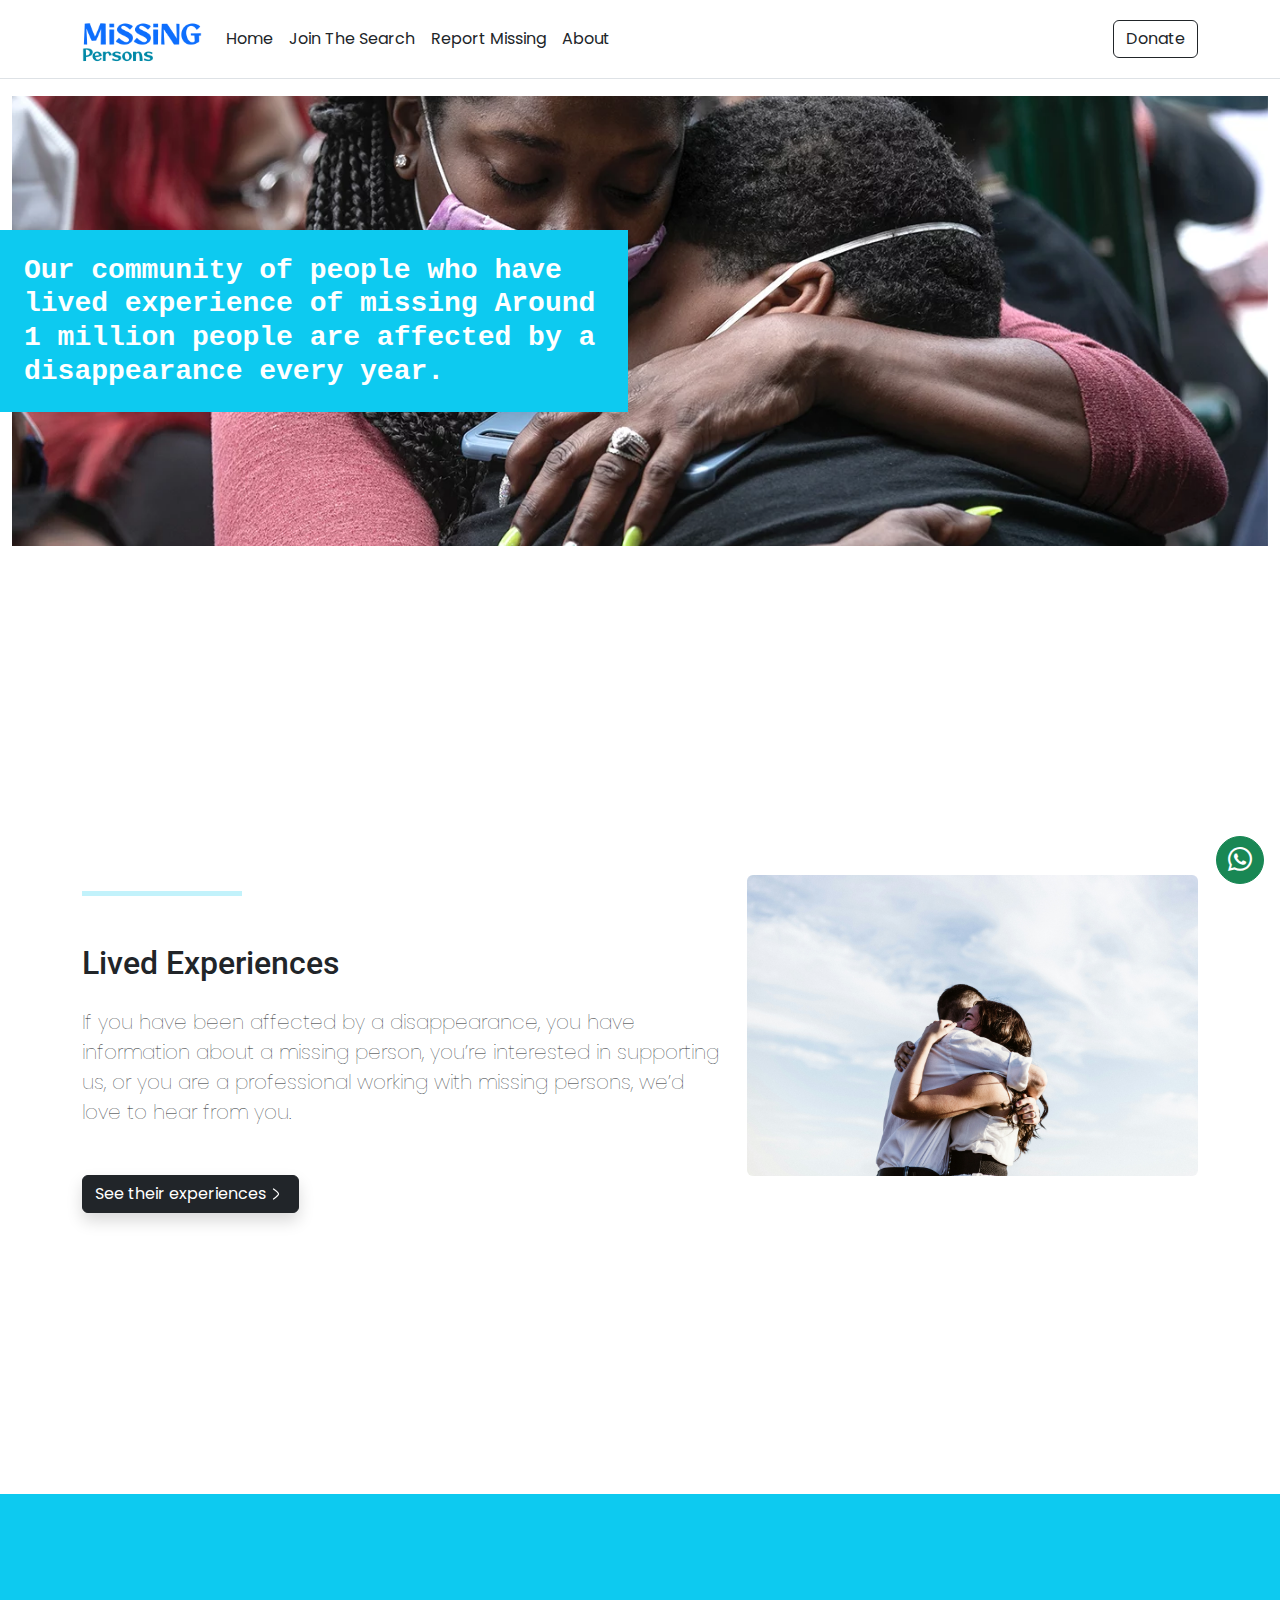
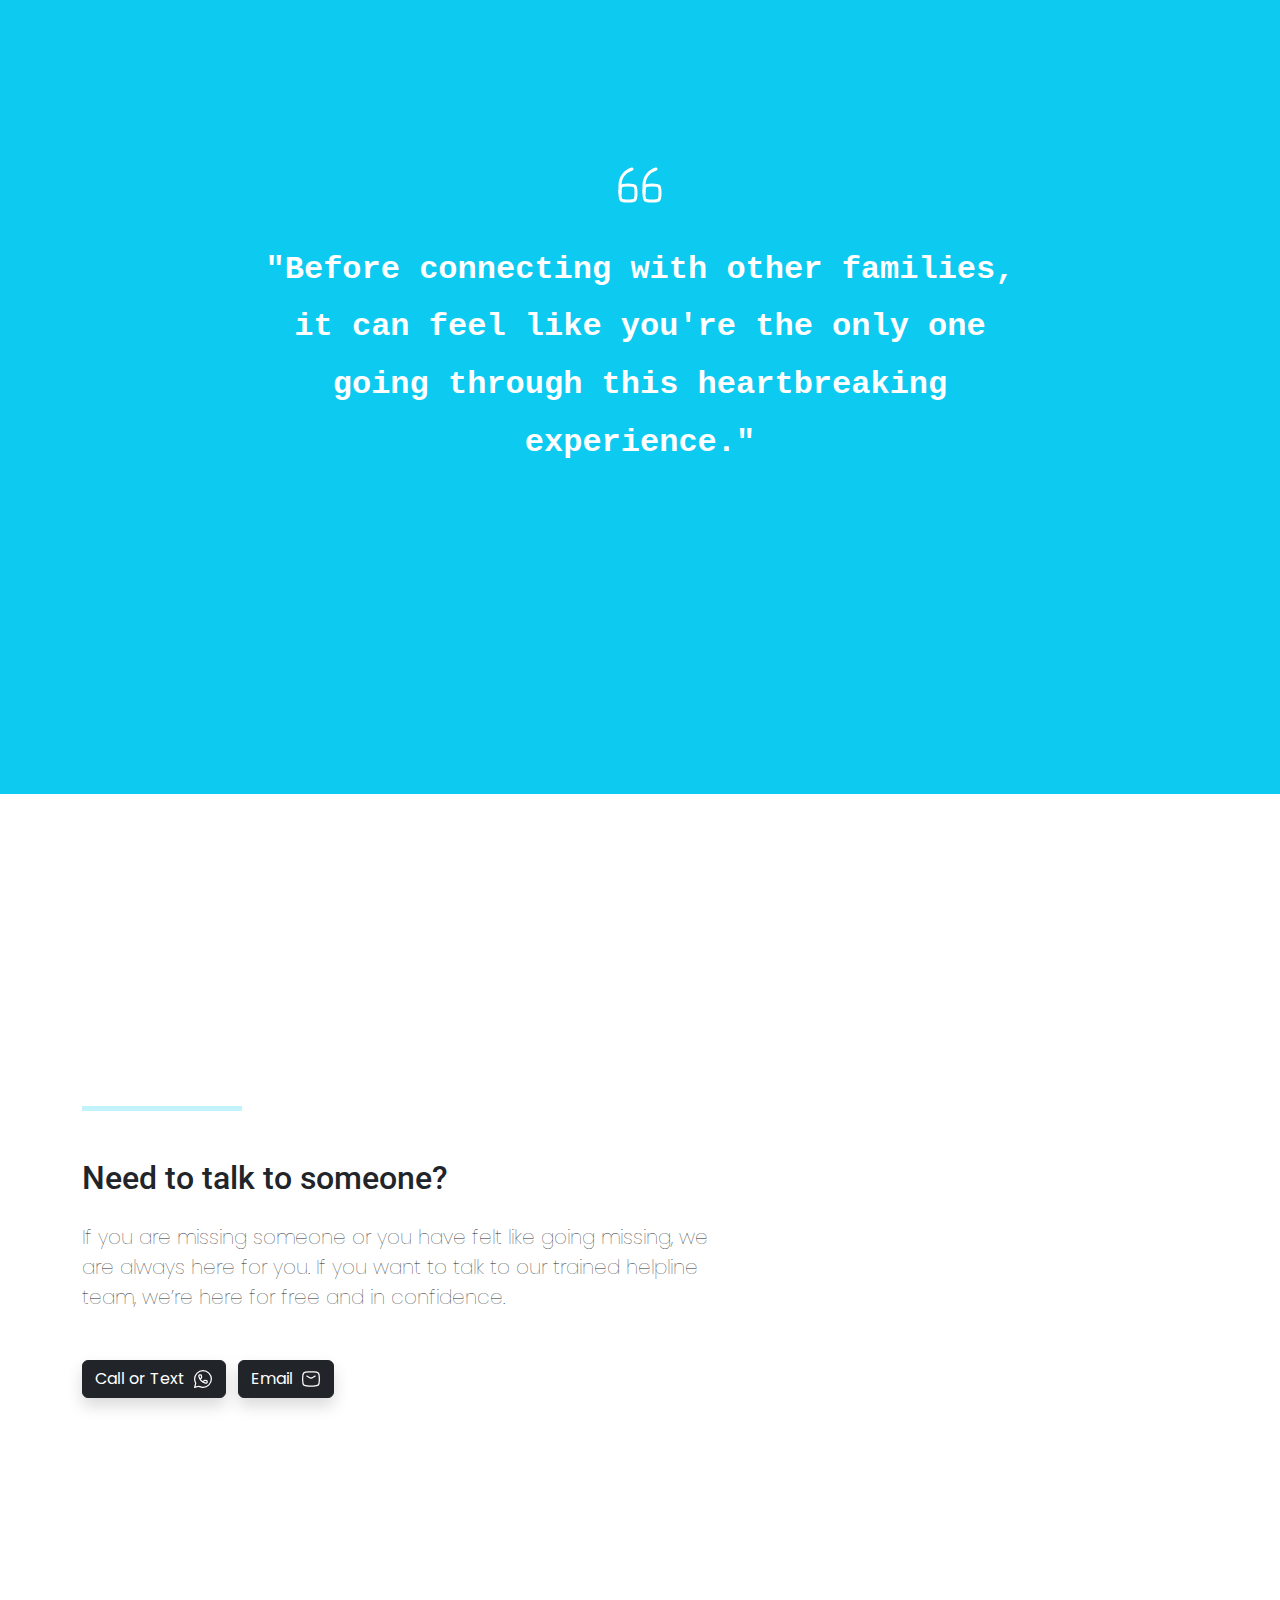
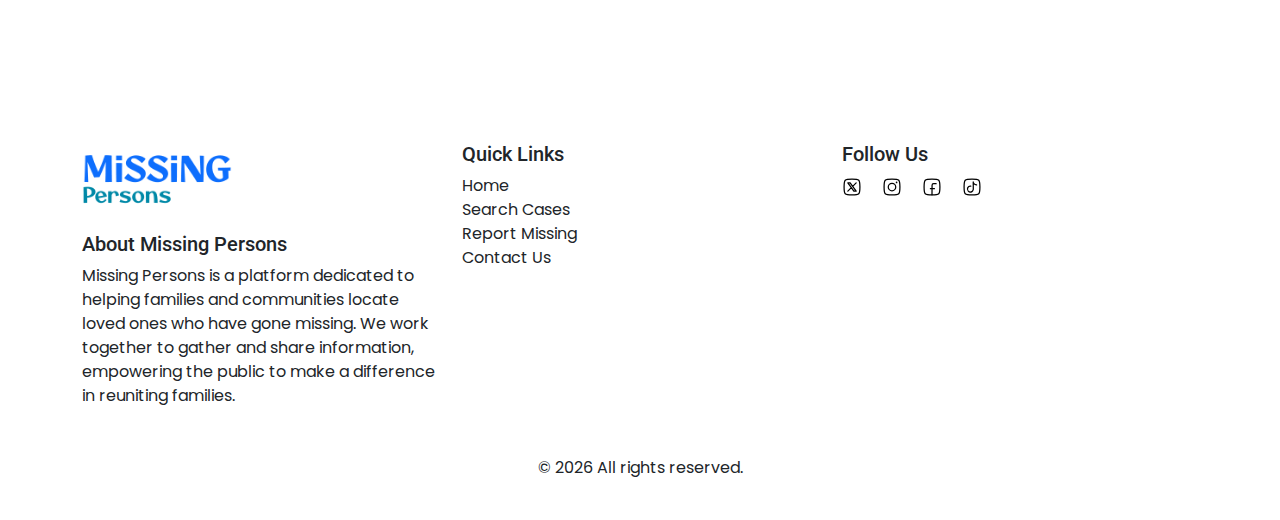
<file: about.html>
<!DOCTYPE html>
<html lang="en">

<head>
    <meta charset="utf-8" />
    <meta name="viewport" content="width=device-width, initial-scale=1" />
    <title>Missing Persons</title>

    <!-- Favicon -->
    <link rel="icon" href="assets/img/mobile.png" type="image/x-icon" />

    <!-- Bootstrap CSS -->
    <link href="https://cdn.jsdelivr.net/npm/bootstrap@5.3.3/dist/css/bootstrap.min.css" rel="stylesheet" />
    <!-- Bootstrap Icons -->
    <link rel="stylesheet" href="https://cdn.jsdelivr.net/npm/bootstrap-icons@1.11.3/font/bootstrap-icons.min.css" />

    <link
        href="https://fonts.googleapis.com/css2?family=Roboto:wght@400;500;700&family=Poppins:wght@400;500;700&display=swap"
        rel="stylesheet" />
    <link rel="stylesheet" href="styles.min.css" />
</head>

<body class="bg-white">
    <!-- Navbar -->
    <nav class="navbar navbar-expand-lg border-bottom bg-white fixed-top border-body p-2">
        <div class="container">
            <a class="navbar-brand" href="index.html">
                <img src="assets/img/mobile.png" alt="Missing Persons Logo" class="logo-img" />
            </a>
            <button class="navbar-toggler" type="button" data-bs-toggle="collapse"
                data-bs-target="#navbarSupportedContent" aria-controls="navbarSupportedContent" aria-expanded="false"
                aria-label="Toggle navigation">
                <span class="navbar-toggler-icon"></span>
            </button>
            <div class="collapse navbar-collapse" id="navbarSupportedContent">
                <ul class="navbar-nav me-auto mb-2 mb-lg-0">
                    <li class="nav-item">
                        <a class="nav-link text-dark" href="index.html">Home</a>
                    </li>
                    <li class="nav-item">
                        <a class="nav-link text-dark" href="search.html">Join The Search</a>
                    </li>
                    <li class="nav-item">
                        <a class="nav-link text-dark" href="report.html">Report Missing</a>
                    </li>
                    <li class="nav-item">
                        <a class="nav-link text-dark" href="about.html">About</a>
                    </li>
                </ul>
                <!-- Icons -->
                <a type="button" class="btn btn-outline-dark" href="donate.html">Donate</a>
            </div>
        </div>
    </nav>

    <!-- Main content -->
    <div class="container-fluid min-vh-50 d-flex flex-column mt-5 py-5">
        <!-- Hero Section -->
        <section class="hero d-flex align-items-center bg-opacity-80"
            style="background-image: url('assets/img/main.webp'); background-size: cover; background-position: center; height: 50vh;"
            data-aos="fade-up" data-aos-duration="2000">
            <div class="row w-100">
                <div class="col-6 text-white bg-info p-3">
                    <h4 class="mb-2 mt-2 font-monospace fw-bold fs-3 px-2">Our community of people who have lived
                        experience of missing
                        Around 1 million people are affected by a disappearance every year.</h4>
                </div>
            </div>
        </section>
    </div>
    <!--Lived Experiences-->
    <div class="container-fluid min-vh-100 d-flex flex-column justify-content-center align-items-center">
        <div class="container">
            <div class="row justify-content-start align-items-start mb-4 mt-4">
                <div class="col-12 col-md-7">
                    <!-- Horizontal Line (Half of Heading) -->
                    <hr class="w-25 border-info border-5 mb-4 ms-0">

                    <!-- Heading -->
                    <h2 class="mt-5">Lived Experiences</h2>

                    <!-- Description -->
                    <p class="lead mt-4 mb-4 fw-lighter">
                        If you have been affected by a disappearance, you have information about a missing person,
                        you’re interested in supporting us, or you are a professional working with missing persons,
                        we’d love to hear from you.
                    </p>

                    <!-- Get in Touch Button -->
                    <button type="button" class="btn btn-dark shadow mt-4">See their experiences<svg
                            xmlns="http://www.w3.org/2000/svg" viewBox="0 0 24 24" width="20" height="20"
                            color="#ffffff" fill="none">
                            <path d="M9.00005 6C9.00005 6 15 10.4189 15 12C15 13.5812 9 18 9 18" stroke="currentColor"
                                stroke-width="1.5" stroke-linecap="round" stroke-linejoin="round" />
                        </svg></button>
                </div>
                <div class="col-12 col-md-5">
                    <img src="assets/img/abt.jpg" class="img-fluid rounded" alt="">
                </div>
            </div>
        </div>
    </div>
    <!--Hope-->
    <div class="container-fluid min-vh-100 d-flex flex-column justify-content-center align-items-center bg-info">
        <div class="quote-container">
            <svg xmlns="http://www.w3.org/2000/svg" viewBox="0 0 24 24" width="48" height="48" class="quote-icon"
                fill="none">
                <path
                    d="M14 16C14 14.1144 14 13.1716 14.5858 12.5858C15.1716 12 16.1144 12 18 12C19.8856 12 20.8284 12 21.4142 12.5858C22 13.1716 22 14.1144 22 16C22 17.8856 22 18.8284 21.4142 19.4142C20.8284 20 19.8856 20 18 20C16.1144 20 15.1716 20 14.5858 19.4142C14 18.8284 14 17.8856 14 16Z"
                    stroke="currentColor" stroke-width="1.5" />
                <path d="M14 16V11.8626C14 8.19569 16.5157 5.08584 20 4" stroke="currentColor" stroke-width="1.5"
                    stroke-linecap="round" />
                <path
                    d="M2 16C2 14.1144 2 13.1716 2.58579 12.5858C3.17157 12 4.11438 12 6 12C7.88562 12 8.82843 12 9.41421 12.5858C10 13.1716 10 14.1144 10 16C10 17.8856 10 18.8284 9.41421 19.4142C8.82843 20 7.88562 20 6 20C4.11438 20 3.17157 20 2.58579 19.4142C2 18.8284 2 17.8856 2 16Z"
                    stroke="currentColor" stroke-width="1.5" />
                <path d="M2 16V11.8626C2 8.19569 4.51571 5.08584 8 4" stroke="currentColor" stroke-width="1.5"
                    stroke-linecap="round" />
            </svg>
            <h2 class="quote-text font-monospace fw-bold fs-2 text-white">
                "Before connecting with other families, it can feel like you're the only one going
                through this heartbreaking experience."
            </h2>
        </div>
    </div>
    <!--Talk To Us-->
    <div class="container-fluid min-vh-100 d-flex flex-column justify-content-center align-items-center">
        <div class="container">
            <div class="row justify-content-start align-items-start mb-4 mt-4">
                <div class="col-12 col-md-7">
                    <!-- Horizontal Line (Half of Heading) -->
                    <hr class="w-25 border-info border-5 mb-4 ms-0">
    
                    <!-- Heading -->
                    <h2 class="mt-5">Need to talk to someone?</h2>
    
                    <!-- Description -->
                    <p class="lead mt-4 mb-4 fw-lighter">
                        If you are missing someone or you have felt like going missing, we are always here for you.
                        If you want to talk to our trained helpline team, we’re here for free and in confidence.
                    </p>
    
                    <!-- Get in Touch Buttons -->
                    <a href="tel:+1234567890" class="btn btn-dark shadow mt-4 d-inline-flex align-items-center me-2">
                        Call or Text
                        <svg xmlns="http://www.w3.org/2000/svg" viewBox="0 0 24 24" width="20" height="20" color="#ffffff" fill="none" class="ms-2">
                            <path d="M12 22C17.5228 22 22 17.5228 22 12C22 6.47715 17.5228 2 12 2C6.47715 2 2 6.47715 2 12C2 13.3789 2.27907 14.6926 2.78382 15.8877C3.06278 16.5481 3.20226 16.8784 3.21953 17.128C3.2368 17.3776 3.16334 17.6521 3.01642 18.2012L2 22L5.79877 20.9836C6.34788 20.8367 6.62244 20.7632 6.87202 20.7805C7.12161 20.7977 7.45185 20.9372 8.11235 21.2162C9.30745 21.7209 10.6211 22 12 22Z" stroke="currentColor" stroke-width="1.5" stroke-linejoin="round" />
                            <path d="M8.58815 12.3773L9.45909 11.2956C9.82616 10.8397 10.2799 10.4153 10.3155 9.80826C10.3244 9.65494 10.2166 8.96657 10.0008 7.58986C9.91601 7.04881 9.41086 7 8.97332 7C8.40314 7 8.11805 7 7.83495 7.12931C7.47714 7.29275 7.10979 7.75231 7.02917 8.13733C6.96539 8.44196 7.01279 8.65187 7.10759 9.07169C7.51023 10.8548 8.45481 12.6158 9.91948 14.0805C11.3842 15.5452 13.1452 16.4898 14.9283 16.8924C15.3481 16.9872 15.558 17.0346 15.8627 16.9708C16.2477 16.8902 16.7072 16.5229 16.8707 16.165C17 15.8819 17 15.5969 17 15.0267C17 14.5891 16.9512 14.084 16.4101 13.9992C15.0334 13.7834 14.3451 13.6756 14.1917 13.6845C13.5847 13.7201 13.1603 14.1738 12.7044 14.5409L11.6227 15.4118" stroke="currentColor" stroke-width="1.5" />
                        </svg>
                    </a>
    
                    <a href="mailto:example@example.com" class="btn btn-dark shadow mt-4 d-inline-flex align-items-center">
                        Email
                        <svg xmlns="http://www.w3.org/2000/svg" viewBox="0 0 24 24" width="20" height="20" color="#ffffff" fill="none" class="ms-2">
                            <path d="M7 8.5L9.94202 10.2394C11.6572 11.2535 12.3428 11.2535 14.058 10.2394L17 8.5" stroke="currentColor" stroke-width="1.5" stroke-linecap="round" stroke-linejoin="round" />
                            <path d="M2.01576 13.4756C2.08114 16.5411 2.11382 18.0739 3.24495 19.2093C4.37608 20.3448 5.95033 20.3843 9.09883 20.4634C11.0393 20.5122 12.9607 20.5122 14.9012 20.4634C18.0497 20.3843 19.6239 20.3448 20.755 19.2093C21.8862 18.0739 21.9189 16.5411 21.9842 13.4756C22.0053 12.4899 22.0053 11.51 21.9842 10.5244C21.9189 7.45883 21.8862 5.92606 20.755 4.79063C19.6239 3.6552 18.0497 3.61565 14.9012 3.53654C12.9607 3.48778 11.0393 3.48778 9.09882 3.53653C5.95033 3.61563 4.37608 3.65518 3.24495 4.79062C2.11382 5.92605 2.08113 7.45882 2.01576 10.5243C1.99474 11.51 1.99474 12.4899 2.01576 13.4756Z" stroke="currentColor" stroke-width="1.5" stroke-linejoin="round" />
                        </svg>
                    </a>
                </div>
            </div>
        </div>
    </div>
    
    <!-- Footer Section -->
    <div class="container-fluid mt-4">
        <footer class="bg-white text-dark py-4">
            <div class="container">
                <div class="row justify-content-center">
                    <!-- Column 1: About Missing Persons -->
                    <div class="col-12 col-md-4 mb-3 d-flex flex-column">
                        <img src="assets/img/mobile.png" alt="Missing Persons Logo" class="img-fluid mb-4"
                            style="max-width: 150px;" />
                        <h5>About Missing Persons</h5>
                        <p>
                            Missing Persons is a platform dedicated to helping families and communities locate loved
                            ones who have gone missing. We work together to gather and share information, empowering the
                            public to make a difference in reuniting families.
                        </p>
                    </div>

                    <!-- Column 2: Follow Us -->

                    <div class="col-12 col-md-4 mb-3 d-flex flex-column">
                        <h5>Quick Links</h5>
                        <ul class="list-unstyled footerlink">
                            <li><a href="index.php" class="text-dark text-decoration-none">Home</a></li>
                            <li><a href="search.php" class="text-dark text-decoration-none">Search Cases</a></li>
                            <li><a href="report.php" class="text-dark text-decoration-none">Report Missing</a></li>
                            <li><a href="contact.php" class="text-dark text-decoration-none">Contact Us</a></li>
                        </ul>
                    </div>
                    <!-- Column 3: Quick Links -->
                    <div class="col-12 col-md-4 mb-3 d-flex flex-column">
                        <h5>Follow Us</h5>
                        <div class="mb-3">
                            <a href="#" class="text-dark me-3"><svg xmlns="http://www.w3.org/2000/svg"
                                    viewBox="0 0 24 24" width="20" height="20" color="#000000" fill="none">
                                    <path
                                        d="M2.50012 12C2.50012 7.52166 2.50012 5.28249 3.89136 3.89124C5.28261 2.5 7.52178 2.5 12.0001 2.5C16.4785 2.5 18.7176 2.5 20.1089 3.89124C21.5001 5.28249 21.5001 7.52166 21.5001 12C21.5001 16.4783 21.5001 18.7175 20.1089 20.1088C18.7176 21.5 16.4785 21.5 12.0001 21.5C7.52178 21.5 5.28261 21.5 3.89136 20.1088C2.50012 18.7175 2.50012 16.4783 2.50012 12Z"
                                        stroke="currentColor" stroke-width="1.5" stroke-linecap="round"
                                        stroke-linejoin="round" />
                                    <path
                                        d="M7.00012 17L11.1937 12.8065M17.0001 7L12.8066 11.1935M12.8066 11.1935L9.7779 7H7.00012L11.1937 12.8065M12.8066 11.1935L17.0001 17H14.2223L11.1937 12.8065"
                                        stroke="currentColor" stroke-width="1.5" stroke-linecap="round"
                                        stroke-linejoin="round" />
                                </svg></a>
                            <a href="#" class="text-dark me-3"><svg xmlns="http://www.w3.org/2000/svg"
                                    viewBox="0 0 24 24" width="20" height="20" color="#000000" fill="none">
                                    <path
                                        d="M2.5 12C2.5 7.52166 2.5 5.28249 3.89124 3.89124C5.28249 2.5 7.52166 2.5 12 2.5C16.4783 2.5 18.7175 2.5 20.1088 3.89124C21.5 5.28249 21.5 7.52166 21.5 12C21.5 16.4783 21.5 18.7175 20.1088 20.1088C18.7175 21.5 16.4783 21.5 12 21.5C7.52166 21.5 5.28249 21.5 3.89124 20.1088C2.5 18.7175 2.5 16.4783 2.5 12Z"
                                        stroke="currentColor" stroke-width="1.5" stroke-linejoin="round" />
                                    <path
                                        d="M16.5 12C16.5 14.4853 14.4853 16.5 12 16.5C9.51472 16.5 7.5 14.4853 7.5 12C7.5 9.51472 9.51472 7.5 12 7.5C14.4853 7.5 16.5 9.51472 16.5 12Z"
                                        stroke="currentColor" stroke-width="1.5" />
                                    <path d="M17.5078 6.5L17.4988 6.5" stroke="currentColor" stroke-width="2"
                                        stroke-linecap="round" stroke-linejoin="round" />
                                </svg></a>
                            <a href="#" class="text-dark me-3"><svg xmlns="http://www.w3.org/2000/svg"
                                    viewBox="0 0 24 24" width="20" height="20" color="#000000" fill="none">
                                    <path
                                        d="M2.5 12C2.5 7.52166 2.5 5.28249 3.89124 3.89124C5.28249 2.5 7.52166 2.5 12 2.5C16.4783 2.5 18.7175 2.5 20.1088 3.89124C21.5 5.28249 21.5 7.52166 21.5 12C21.5 16.4783 21.5 18.7175 20.1088 20.1088C18.7175 21.5 16.4783 21.5 12 21.5C7.52166 21.5 5.28249 21.5 3.89124 20.1088C2.5 18.7175 2.5 16.4783 2.5 12Z"
                                        stroke="currentColor" stroke-width="1.5" stroke-linejoin="round" />
                                    <path
                                        d="M16.9265 8.02637H13.9816C12.9378 8.02637 12.0894 8.86847 12.0817 9.91229L11.9964 21.4268M10.082 14.0017H14.8847"
                                        stroke="currentColor" stroke-width="1.5" stroke-linecap="round"
                                        stroke-linejoin="round" />
                                </svg></a>
                            <a href="#" class="text-dark me-3"><svg xmlns="http://www.w3.org/2000/svg"
                                    viewBox="0 0 24 24" width="20" height="20" color="#000000" fill="none">
                                    <path
                                        d="M2.5 12C2.5 7.52166 2.5 5.28249 3.89124 3.89124C5.28249 2.5 7.52166 2.5 12 2.5C16.4783 2.5 18.7175 2.5 20.1088 3.89124C21.5 5.28249 21.5 7.52166 21.5 12C21.5 16.4783 21.5 18.7175 20.1088 20.1088C18.7175 21.5 16.4783 21.5 12 21.5C7.52166 21.5 5.28249 21.5 3.89124 20.1088C2.5 18.7175 2.5 16.4783 2.5 12Z"
                                        stroke="currentColor" stroke-width="1.5" stroke-linejoin="round" />
                                    <path
                                        d="M10.5359 11.0075C9.71585 10.8916 7.84666 11.0834 6.93011 12.7782C6.01355 14.4729 6.9373 16.2368 7.51374 16.9069C8.08298 17.5338 9.89226 18.721 11.8114 17.5619C12.2871 17.2746 12.8797 17.0603 13.552 14.8153L13.4738 5.98145C13.3441 6.95419 14.4186 9.23575 17.478 9.5057"
                                        stroke="currentColor" stroke-width="1.5" stroke-linecap="round"
                                        stroke-linejoin="round" />
                                </svg></a>
                        </div>
                    </div>
                </div>
            </div>
            <!-- Copyright Section -->
            <div class="row text-center mt-3">
                <div class="col-12">
                    <p class="text-dark">&copy; <span id="current-year"></span> All rights reserved.</p>
                </div>
            </div>
        </footer>
    </div>
    <!-- WhatsApp Chat Button -->
    <a href="https://wa.me/254700000000" target="_blank" id="whatsapp-chat"
        class="btn btn-success d-flex justify-content-center align-items-center rounded-circle position-fixed bottom-0 end-0 m-3"
        style="display: block; font-size: 24px; width: 48px; height: 48px">
        <i class="bi bi-whatsapp"></i>
    </a>
    <script src="app.js"></script>
    <!-- Bootstrap Scripts -->
    <script src="https://cdn.jsdelivr.net/npm/@popperjs/core@2.11.8/dist/umd/popper.min.js"></script>
    <script src="https://cdn.jsdelivr.net/npm/bootstrap@5.3.3/dist/js/bootstrap.min.js"></script>
</body>

</html>
</file>
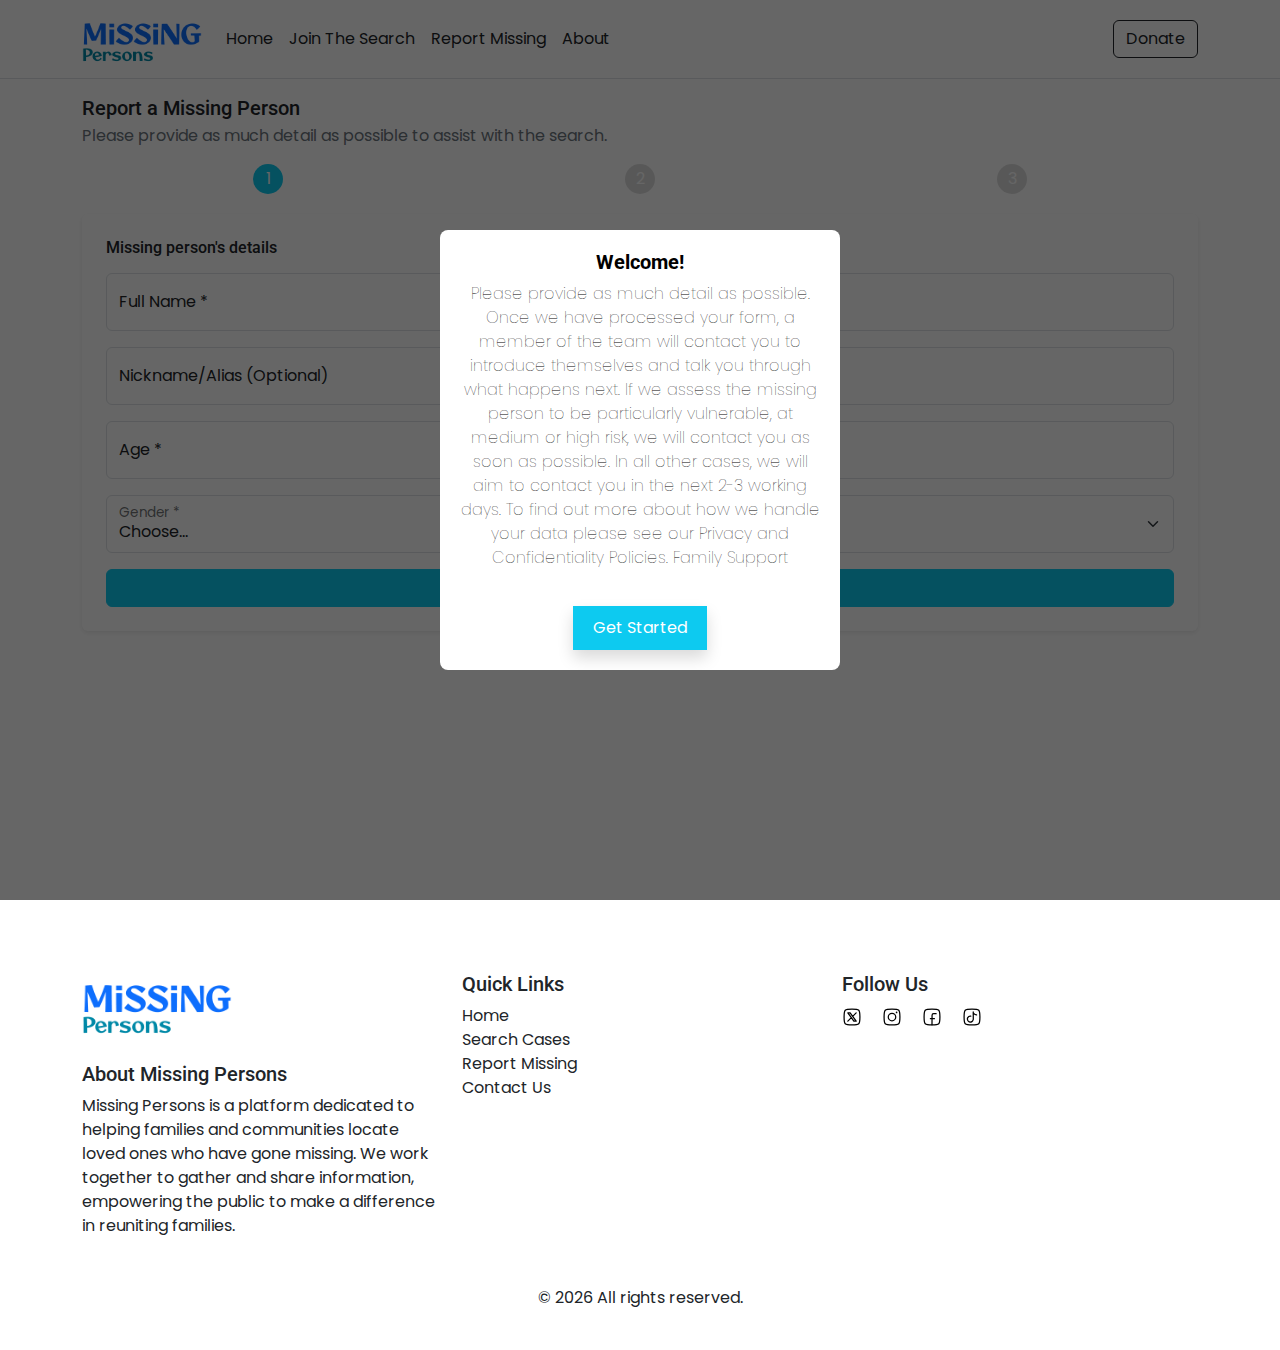
<file: report.html>
<!DOCTYPE html>
<html lang="en">

<head>
    <meta charset="UTF-8">
    <meta name="viewport" content="width=device-width, initial-scale=1.0">
    <title>Report Missing Person</title>
    <link href="https://cdn.jsdelivr.net/npm/bootstrap@5.3.3/dist/css/bootstrap.min.css" rel="stylesheet">

    <!-- Favicon -->
    <link rel="icon" href="assets/img/mobile.png" type="image/x-icon" />

    <!-- Bootstrap CSS -->
    <link href="https://cdn.jsdelivr.net/npm/bootstrap@5.3.3/dist/css/bootstrap.min.css" rel="stylesheet" />
    <!-- Bootstrap Icons -->
    <link rel="stylesheet" href="https://cdn.jsdelivr.net/npm/bootstrap-icons@1.11.3/font/bootstrap-icons.min.css" />

    <link
        href="https://fonts.googleapis.com/css2?family=Roboto:wght@400;500;700&family=Poppins:wght@400;500;700&display=swap"
        rel="stylesheet" />
    <link rel="stylesheet" href="styles.min.css" />
</head>

<body class="bg-white">
    <!-- Navbar -->
    <nav class="navbar navbar-expand-lg border-bottom bg-white fixed-top border-body p-2">
        <div class="container">
            <a class="navbar-brand" href="index.html">
                <img src="assets/img/mobile.png" alt="Missing Persons Logo" class="logo-img" />
            </a>
            <button class="navbar-toggler" type="button" data-bs-toggle="collapse"
                data-bs-target="#navbarSupportedContent" aria-controls="navbarSupportedContent" aria-expanded="false"
                aria-label="Toggle navigation">
                <span class="navbar-toggler-icon"></span>
            </button>
            <div class="collapse navbar-collapse" id="navbarSupportedContent">
                <ul class="navbar-nav me-auto mb-2 mb-lg-0">
                    <li class="nav-item">
                        <a class="nav-link text-dark" href="index.html">Home</a>
                    </li>
                    <li class="nav-item">
                        <a class="nav-link text-dark" href="search.html">Join The Search</a>
                    </li>
                    <li class="nav-item">
                        <a class="nav-link text-dark" href="report.html">Report Missing</a>
                    </li>
                    <li class="nav-item">
                        <a class="nav-link text-dark" href="about.html">About</a>
                    </li>
                </ul>
                <!-- Icons -->
                <a type="button" class="btn btn-outline-dark" href="donate.html">Donate</a>
            </div>
        </div>
    </nav>
    <div class="onboarding-modal" id="onboardingModal">
        <div class="content">
            <h5 class="fw-bold">Welcome!</h5>
            <p class="fw-lighter">
Please provide as much detail as possible. Once we have processed your form, a member of the team will contact you to introduce themselves and talk you through what happens next.

If we assess the missing person to be particularly vulnerable, at medium or high risk, we will contact you as soon as possible.

In all other cases, we will aim to contact you in the next 2-3 working days.

To find out more about how we handle your data please see our Privacy and Confidentiality Policies.

Family Support
            </p>
            <button class="btn-onboarding-close shadow" id="closeOnboarding">Get Started</button>
        </div>
    </div>

    <script>
        // Onboarding modal logic
        document.getElementById('closeOnboarding').addEventListener('click', () => {
            document.getElementById('onboardingModal').style.display = 'none';
        });
    </script>

    <div class="container py-5 mt-4 min-vh-100">
        <h5 class="mb-1 mt-4">Report a Missing Person</h5>
        <p class="text-secondary">Please provide as much detail as possible to assist with the search.</p>

        <!-- Progress Indicator -->
        <div class="step-indicator">
            <div class="step active">
                <span class="circle">1</span>

            </div>
            <div class="step">
                <span class="circle">2</span>

            </div>
            <div class="step">
                <span class="circle">3</span>

            </div>
        </div>

        <!-- Multi-Step Form -->
        <form id="multiStepForm" class="bg-white p-4 rounded shadow-sm">
            <!-- Step 1: Personal Information -->
            <div id="step1" class="form-step">
                <h6 class="mb-3">Missing person's details</h6>
                <div class="form-floating mb-3 ">
                    <input type="text" class="form-control" id="fullName" placeholder="Full Name" required>
                    <label for="fullName">Full Name *</label>
                </div>
                <div class="form-floating mb-3">
                    <input type="text" class="form-control" id="nickname" placeholder="Nickname">
                    <label for="nickname">Nickname/Alias (Optional)</label>
                </div>
                <div class="form-floating mb-3">
                    <input type="number" class="form-control" id="age" placeholder="Age" required>
                    <label for="age">Age *</label>
                </div>
                <div class="form-floating mb-3">
                    <select class="form-select" id="gender" required>
                        <option value="" selected disabled>Choose...</option>
                        <option value="male">Male</option>
                        <option value="female">Female</option>
                    </select>
                    <label for="gender">Gender *</label>
                </div>
                <button type="button" class="btn btn-info text-white w-100 next">Next</button>
            </div>

            <!-- Step 2: Last Known Details -->
            <div id="step2" class="form-step d-none">
                <h6 class="mb-3">Last Known Details</h6>
                <div class="form-floating mb-3">
                    <input type="date" class="form-control" id="dateLastSeen" required>
                    <label for="dateLastSeen">Date Last Seen *</label>
                </div>
                <div class="form-floating mb-3">
                    <input type="time" class="form-control" id="timeLastSeen">
                    <label for="timeLastSeen">Time Last Seen (Optional)</label>
                </div>
                <div class="form-floating mb-3">
                    <input type="text" class="form-control" id="lastSeenLocation" placeholder="Location" required>
                    <label for="lastSeenLocation">Last Seen Location *</label>
                </div>
                <div class="form-floating mb-3">
                    <textarea class="form-control" placeholder="Clothing Worn" id="clothing" style="height: 100px;"
                        required></textarea>
                    <label for="clothing">Clothing Worn *</label>
                </div>
                <div class=" mb-3">
                    <label for="Photos" class="form-label" required>Upload a Recent Photo *</label>
                    <div class="mt-1">
                        <input class="form-control border-0" type="file" id="Photos" accept="image/*" multiple>
                    </div>
                </div>
                <button type="button" class="btn btn-secondary w-100 previous mt-4">Previous</button>
                <button type="button" class="btn btn-info text-white w-100 mt-3 next">Next</button>
            </div>

            <!-- Step 3: Reporting Party Info -->
            <div id="step3" class="form-step d-none">
                <h6 class="mb-3">About You</h6>
                <p class="text-secondary mb-3">Almost there! Please provide your details and confirm
                    submission.</p>
                <div class="form-floating mb-3">
                    <input type="text" class="form-control" id="reporterName" placeholder="Your Full Name" required>
                    <label for="reporterName">Your Full Name *</label>
                </div>
                <div class="form-floating mb-3">
                    <select class="form-select" id="relationship" required>
                        <option value="" selected disabled>Choose...</option>
                        <option value="parent">Parent</option>
                        <option value="sibling">Sibling</option>
                        <option value="friend">Friend</option>
                        <option value="colleague">Colleague</option>
                        <option value="other">Other</option>
                    </select>
                    <label for="relationship">Your Relationship to Missing Person *</label>
                </div>
                <div class="form-floating mb-3">
                    <input type="tel" class="form-control" id="phone" placeholder="Phone Number" required>
                    <label for="phone">Phone Number *</label>
                </div>
                <div class="form-floating mb-3">
                    <input type="email" class="form-control" id="email" placeholder="Email Address" required>
                    <label for="email">Email Address *</label>
                </div>
                <div class="form-check mb-4">
                    <input class="form-check-input" type="checkbox" id="agreement" required>
                    <label class="form-check-label" for="agreement">
                        I confirm that the information provided is accurate to the best of my knowledge.
                    </label>
                </div>
                <button type="button" class="btn btn-secondary w-100 previous">Previous</button>
                <button type="submit" class="btn btn-info text-white w-100 mt-3">Submit Report</button>
            </div>
        </form>
    </div>
<!-- Footer Section -->
<div class="container-fluid mt-4">
    <footer class="bg-white text-dark py-4">
        <div class="container">
            <div class="row justify-content-center">
                <!-- Column 1: About Missing Persons -->
                <div class="col-12 col-md-4 mb-3 d-flex flex-column">
                    <img src="assets/img/mobile.png" alt="Missing Persons Logo" class="img-fluid mb-4" style="max-width: 150px;" />
                    <h5>About Missing Persons</h5>
                    <p>
                        Missing Persons is a platform dedicated to helping families and communities locate loved
                        ones who have gone missing. We work together to gather and share information, empowering the
                        public to make a difference in reuniting families.
                    </p>
                </div>

                <!-- Column 2: Follow Us -->
            
                <div class="col-12 col-md-4 mb-3 d-flex flex-column">
                    <h5>Quick Links</h5>
                    <ul class="list-unstyled footerlink">
                        <li><a href="index.php" class="text-dark text-decoration-none">Home</a></li>
                        <li><a href="search.php" class="text-dark text-decoration-none">Search Cases</a></li>
                        <li><a href="report.php" class="text-dark text-decoration-none">Report Missing</a></li>
                        <li><a href="contact.php" class="text-dark text-decoration-none">Contact Us</a></li>
                    </ul>
                </div>
                <!-- Column 3: Quick Links -->
                <div class="col-12 col-md-4 mb-3 d-flex flex-column">
                    <h5>Follow Us</h5>
                    <div class="mb-3">
                        <a href="#" class="text-dark me-3"><svg xmlns="http://www.w3.org/2000/svg" viewBox="0 0 24 24" width="20" height="20" color="#000000" fill="none">
                            <path d="M2.50012 12C2.50012 7.52166 2.50012 5.28249 3.89136 3.89124C5.28261 2.5 7.52178 2.5 12.0001 2.5C16.4785 2.5 18.7176 2.5 20.1089 3.89124C21.5001 5.28249 21.5001 7.52166 21.5001 12C21.5001 16.4783 21.5001 18.7175 20.1089 20.1088C18.7176 21.5 16.4785 21.5 12.0001 21.5C7.52178 21.5 5.28261 21.5 3.89136 20.1088C2.50012 18.7175 2.50012 16.4783 2.50012 12Z" stroke="currentColor" stroke-width="1.5" stroke-linecap="round" stroke-linejoin="round" />
                            <path d="M7.00012 17L11.1937 12.8065M17.0001 7L12.8066 11.1935M12.8066 11.1935L9.7779 7H7.00012L11.1937 12.8065M12.8066 11.1935L17.0001 17H14.2223L11.1937 12.8065" stroke="currentColor" stroke-width="1.5" stroke-linecap="round" stroke-linejoin="round" />
                        </svg></a>
                        <a href="#" class="text-dark me-3"><svg xmlns="http://www.w3.org/2000/svg" viewBox="0 0 24 24" width="20" height="20" color="#000000" fill="none">
                            <path d="M2.5 12C2.5 7.52166 2.5 5.28249 3.89124 3.89124C5.28249 2.5 7.52166 2.5 12 2.5C16.4783 2.5 18.7175 2.5 20.1088 3.89124C21.5 5.28249 21.5 7.52166 21.5 12C21.5 16.4783 21.5 18.7175 20.1088 20.1088C18.7175 21.5 16.4783 21.5 12 21.5C7.52166 21.5 5.28249 21.5 3.89124 20.1088C2.5 18.7175 2.5 16.4783 2.5 12Z" stroke="currentColor" stroke-width="1.5" stroke-linejoin="round" />
                            <path d="M16.5 12C16.5 14.4853 14.4853 16.5 12 16.5C9.51472 16.5 7.5 14.4853 7.5 12C7.5 9.51472 9.51472 7.5 12 7.5C14.4853 7.5 16.5 9.51472 16.5 12Z" stroke="currentColor" stroke-width="1.5" />
                            <path d="M17.5078 6.5L17.4988 6.5" stroke="currentColor" stroke-width="2" stroke-linecap="round" stroke-linejoin="round" />
                        </svg></a>
                        <a href="#" class="text-dark me-3"><svg xmlns="http://www.w3.org/2000/svg" viewBox="0 0 24 24" width="20" height="20" color="#000000" fill="none">
                            <path d="M2.5 12C2.5 7.52166 2.5 5.28249 3.89124 3.89124C5.28249 2.5 7.52166 2.5 12 2.5C16.4783 2.5 18.7175 2.5 20.1088 3.89124C21.5 5.28249 21.5 7.52166 21.5 12C21.5 16.4783 21.5 18.7175 20.1088 20.1088C18.7175 21.5 16.4783 21.5 12 21.5C7.52166 21.5 5.28249 21.5 3.89124 20.1088C2.5 18.7175 2.5 16.4783 2.5 12Z" stroke="currentColor" stroke-width="1.5" stroke-linejoin="round" />
                            <path d="M16.9265 8.02637H13.9816C12.9378 8.02637 12.0894 8.86847 12.0817 9.91229L11.9964 21.4268M10.082 14.0017H14.8847" stroke="currentColor" stroke-width="1.5" stroke-linecap="round" stroke-linejoin="round" />
                        </svg></a>
                        <a href="#" class="text-dark me-3"><svg xmlns="http://www.w3.org/2000/svg" viewBox="0 0 24 24" width="20" height="20" color="#000000" fill="none">
                            <path d="M2.5 12C2.5 7.52166 2.5 5.28249 3.89124 3.89124C5.28249 2.5 7.52166 2.5 12 2.5C16.4783 2.5 18.7175 2.5 20.1088 3.89124C21.5 5.28249 21.5 7.52166 21.5 12C21.5 16.4783 21.5 18.7175 20.1088 20.1088C18.7175 21.5 16.4783 21.5 12 21.5C7.52166 21.5 5.28249 21.5 3.89124 20.1088C2.5 18.7175 2.5 16.4783 2.5 12Z" stroke="currentColor" stroke-width="1.5" stroke-linejoin="round" />
                            <path d="M10.5359 11.0075C9.71585 10.8916 7.84666 11.0834 6.93011 12.7782C6.01355 14.4729 6.9373 16.2368 7.51374 16.9069C8.08298 17.5338 9.89226 18.721 11.8114 17.5619C12.2871 17.2746 12.8797 17.0603 13.552 14.8153L13.4738 5.98145C13.3441 6.95419 14.4186 9.23575 17.478 9.5057" stroke="currentColor" stroke-width="1.5" stroke-linecap="round" stroke-linejoin="round" />
                        </svg></a>
                    </div>
                </div>
            </div>
        </div>
        <!-- Copyright Section -->
        <div class="row text-center mt-3">
            <div class="col-12">
                <p class="text-dark">&copy; <span id="current-year"></span>  All rights reserved.</p>
            </div>
        </div>
    </footer>
</div>

    <script src="https://cdn.jsdelivr.net/npm/bootstrap@5.3.3/dist/js/bootstrap.bundle.min.js"></script>
    <script>
        const steps = Array.from(document.querySelectorAll('.form-step'));
        const nextBtns = document.querySelectorAll('.next');
        const prevBtns = document.querySelectorAll('.previous');
        const stepIndicator = document.querySelectorAll('.step-indicator .step');

        nextBtns.forEach(btn => btn.addEventListener('click', () => {
            let index = steps.findIndex(step => !step.classList.contains('d-none'));
            steps[index].classList.add('d-none');
            steps[index + 1].classList.remove('d-none');
            stepIndicator[index].classList.remove('active');
            stepIndicator[index + 1].classList.add('active');
        }));

        prevBtns.forEach(btn => btn.addEventListener('click', () => {
            let index = steps.findIndex(step => !step.classList.contains('d-none'));
            steps[index].classList.add('d-none');
            steps[index - 1].classList.remove('d-none');
            stepIndicator[index].classList.remove('active');
            stepIndicator[index - 1].classList.add('active');
        }));
    </script>
    <script>
        // Add an event listener for file selection
        document.getElementById('fileInput').addEventListener('change', function (event) {
            const file = event.target.files[0];
            if (file) {
                console.log('Selected file:', file.name);
            }
        });
    </script>
    
<script>
    // Dynamically set the current year
    document.getElementById('current-year').textContent = new Date().getFullYear();
</script>
</body>

</html>
</file>
<file: styles.min.css>
.logo-img {
    width: 120px;
    /* Adjust as needed */
    height: auto;
}

/* Apply Roboto to headings */
h1,
h2,
h3,
h4,
h5,
h6 {
    font-family: 'Roboto', sans-serif;
}

/* Apply Poppins to body text */
body,
p,
span,
li,
a {
    font-family: 'Poppins', sans-serif;
}
.cardd {
height: 200px; /* Set a fixed height for uniformity */
padding: 20px; /* Add padding for better spacing */
border-radius: 8px; /* Rounded corners */
box-shadow: 0 4px 8px rgba(0, 0, 0, 0.1); /* Subtle shadow for depth */
transition: transform 0.3s; /* Smooth transition for hover effect */
}
.cardd:hover {
transform: scale(1.05); /* Scale effect on hover */
background-color: rgba(23, 162, 184, 0.9); /* Change to bg-info color on hover */
}

@media (max-width: 768px) {
    .step-indicator {
        display: none !important;
    }
}

.onboarding-modal {
    display: flex;
    flex-direction: column;
    justify-content: center;
    align-items: center;
    background-color: rgba(0, 0, 0, 0.6);
    color: #fff;
    position: fixed;
    top: 0;
    left: 0;
    width: 100%;
    height: 100%;
    z-index: 1050;
}

.onboarding-modal .content {
    background-color: #fff;
    color: #000;
    border-radius: 8px;
    padding: 20px;
    text-align: center;
    width: 90%;
    max-width: 400px;
}

.btn-onboarding-close {
    background-color: #0dcaf0;
    border: none;
    color: #fff;
    padding: 10px 20px;
    margin-top: 20px;
    cursor: pointer;
}

.btn-onboarding-close:hover {
    background-color: #0bbbd1;
}

.step-indicator {
    display: flex;
    justify-content: space-between;
    margin-bottom: 20px;
}

.step-indicator .step {
    flex: 1;
    text-align: center;
    position: relative;
}

.step-indicator .step:before {
    content: "";
    position: absolute;
    top: 50%;
    left: 0;
    width: 100%;
    height: 3px;
    background: #ffffff;
    z-index: -1;
}

.step-indicator .step:first-child:before {
    display: none;
}

.step-indicator .step.active:before {
    background: #0dcaf0;
}

.step-indicator .step .circle {
    display: inline-block;
    width: 30px;
    height: 30px;
    background: #ddd;
    border-radius: 50%;
    line-height: 30px;
    color: #fff;
    text-align: center;
}

.step-indicator .step.active .circle {
    background: #0dcaf0;
}

.d-none {
    display: none !important;
}

.quote-container {
    position: relative;
    text-align: center;
    max-width: 800px;
}

.quote-icon {
    position: absolute;
    top: -48px; /* Adjust the offset to position the quote mark */
    left: 50%;
    transform: translateX(-50%);
    color: #fff;
}

.quote-text {
    font-size: 1.5rem;
    font-weight: 400;
    line-height: 1.8;
    margin-top: 2rem;
}
</file>
